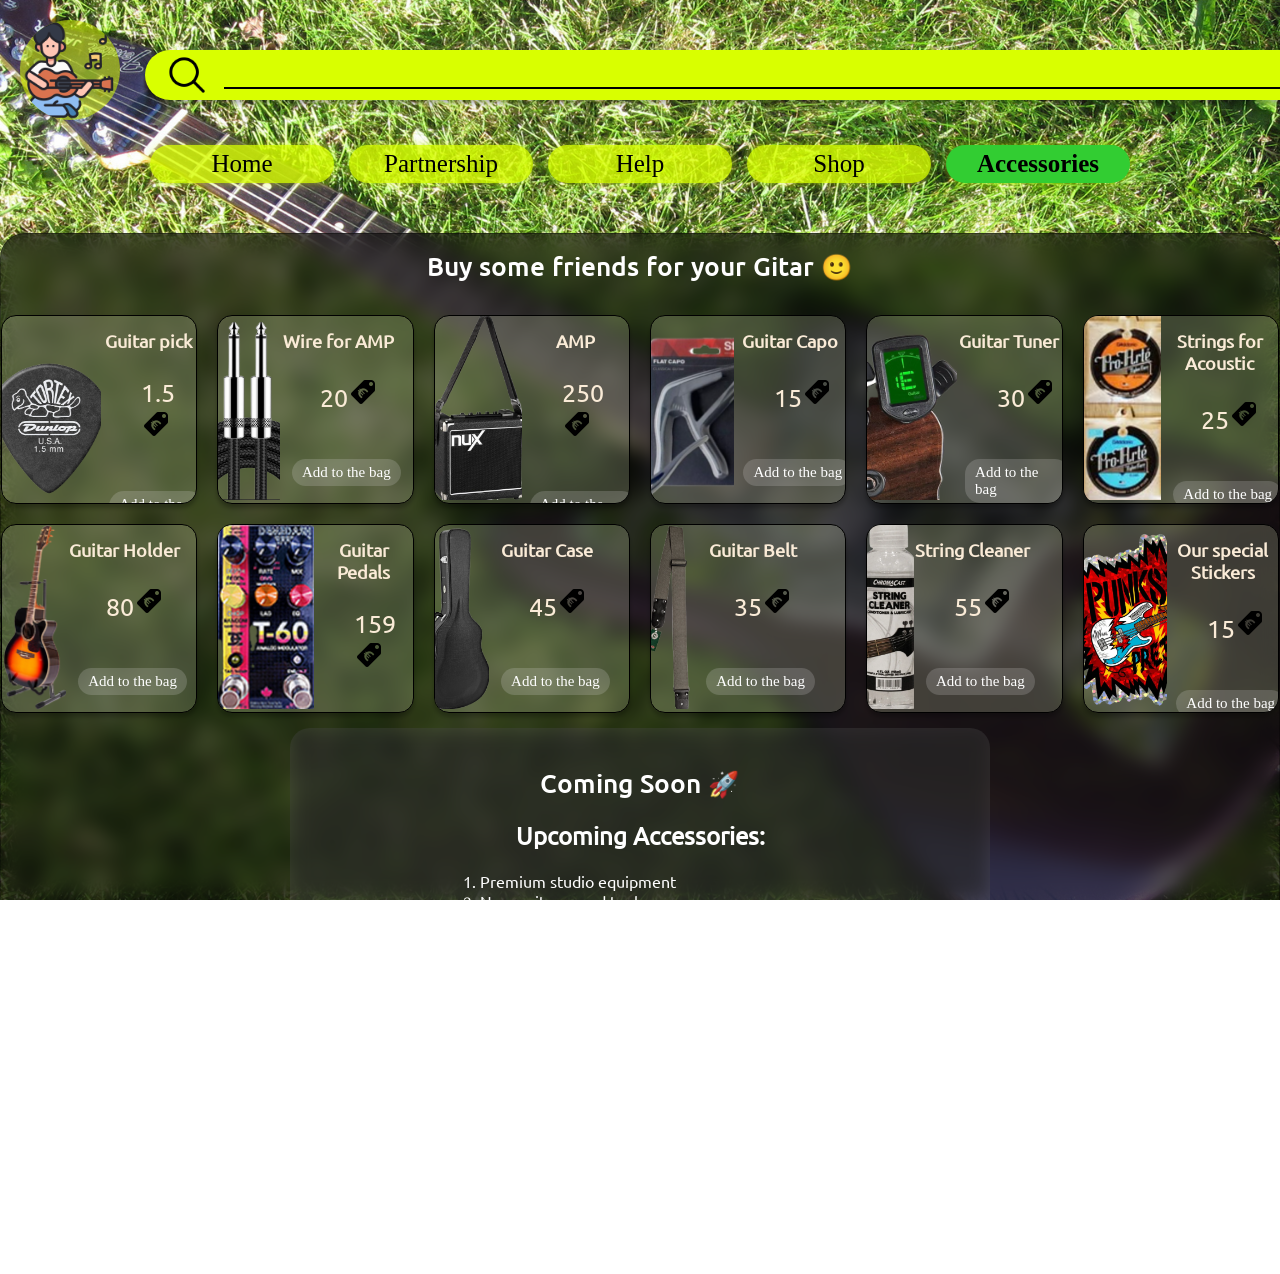
<file: accesiours.html>
<!DOCTYPE html>
<html lang="en">
<head>
    <meta charset="UTF-8">
    <meta name="viewport" content="width=device-width, initial-scale=1.0">
    <meta name="description" content="Best Guitar Website">
    <meta name="theme-color" content="#000000">
    <meta name="keywords" content="guitar accessories, guitar strings, capo, picks, amp, guitar equipment">
    <link rel="stylesheet" href="src/styles/style.css">
     <link rel="stylesheet" href="src/styles/accessiours.css">


    <title>YourBestGuitar</title>

    <link rel="icon" href="src/icons/favicon.png" type="image/png">
</head>

<body>
    <header class="UpSideBar">
         <div>
            <img src="src/img/MainIcon.png" class="logo" alt="logo1">
            <div class="SearchBar">
               <img src="src/icons/search.png" class="iconn" alt="search icon">

                <div class="line"></div>
                
                <div class="icons">
                    <img src="src/icons/sorting-options.png" alt="sort icon">
                    <img src="src/icons/shopping-basket-2.png" alt="basket icon">
                    <img src="src/icons/like.png" alt="like icon">
                    <img src="src/icons/test-account.png" alt="accont icon">
                    </div>
                </div>
            </div>
    </header>
    <section>
        <div class="navigation">
        <nav class="menu">
            <a href="index.html">Home</a>
            <a href="partnership.html">Partnership</a>
            <a href="help.html">Help</a>
            <a href="shop.html">Shop</a>
            <a href="accesiours.html" class="active">Accessories</a>
        </nav>
        </div>
    </section>
     
    <main class="main-block">
        <h1>Buy some friends for your Gitar 🙂</h1>
        <div class="setup">
            <div class="accesiourss">
                <img src="src/img/accss1.png" alt="Guitar pick">
                <div class="Text">
                    <h2>Guitar pick</h2>
                    <p>1.5<img src="src/icons/price-tag-euro.png" alt="price tag"></p>

                    <div class="bagy"><a href="">Add to the bag</a></div>
                    
                </div>
            </div>
            <div class="accesiourss">
                <img src="src/img/accss2.png" alt="Wire for AMP">
                <div class="Text">
                    <h2>Wire for AMP</h2>
                    <p>20<img src="src/icons/price-tag-euro.png" alt="price tag"></p>

                    <div class="bagy"><a href="">Add to the bag</a></div>
                </div>
            </div>
            <div class="accesiourss">
                <img src="src/img/accss3.png" alt="Electric Guitar">
                    <div class="Text">
                    <h2>AMP</h2>
                    <p>250<img src="src/icons/price-tag-euro.png" alt="price tag"></p>

                    <div class="bagy"><a href="">Add to the bag</a></div>
                </div>
            </div>
            <div class="accesiourss">
                <img src="src/img/accss4.png" alt="Capo">
                <div class="Text">
                    <h2>Guitar Capo</h2>
                    <p>15<img src="src/icons/price-tag-euro.png" alt="price tag"></p>

                    <div class="bagy"><a href="">Add to the bag</a></div>
                </div>
            </div>
            <div class="accesiourss">
                <img src="src/img/accss5.png" alt="tuner">
                <div class="Text">
                    <h2>Guitar Tuner</h2>
                    <p>30<img src="src/icons/price-tag-euro.png" alt="price tag"></p>

                    <div class="bagy"><a href="">Add to the bag</a></div>
                </div>
            </div>
            <div class="accesiourss">
                <img src="src/img/accss6.png" alt="Strings">
                <div class="Text">
                    <h2>Strings for Acoustic</h2>
                    <p>25<img src="src/icons/price-tag-euro.png" alt="price tag"></p>

                    <div class="bagy"><a href="">Add to the bag</a></div>
                </div>
            </div>
           <div class="accesiourss">
                <img src="src/img/accss7.png" alt="Guitar Holder">
                <div class="Text">
                    <h2>Guitar Holder</h2>
                    <p>80<img src="src/icons/price-tag-euro.png" alt="price tag"></p>

                    <div class="bagy"><a href="">Add to the bag</a></div>
                </div>
            </div>
            <div class="accesiourss">
                <img src="src/img/accss8.png" alt="Guitar Pedals">
                <div class="Text">
                    <h2>Guitar Pedals</h2>
                    <p>159<img src="src/icons/price-tag-euro.png" alt="price tag"></p>

                    <div class="bagy"><a href="">Add to the bag</a></div>
                </div>
            </div>
            <div class="accesiourss">
                <img src="src/img/accss9.png" alt="Guitar Case">
                <div class="Text">
                    <h2>Guitar Case</h2>
                    <p>45<img src="src/icons/price-tag-euro.png" alt="price tag"></p>

                    <div class="bagy"><a href="">Add to the bag</a></div>
                </div>
            </div>
            <div class="accesiourss">
                <img src="src/img/accss10.png" alt="Guitar Belt">
                <div class="Text">
                    <h2>Guitar Belt</h2>
                    <p>35<img src="src/icons/price-tag-euro.png" alt="price tag"></p>

                    <div class="bagy"><a href="">Add to the bag</a></div>
                </div>
            </div>
            <div class="accesiourss">
                <img src="src/img/accss11.png" alt="String Cleaner">
                <div class="Text">
                    <h2>String Cleaner</h2>
                    <p>55<img src="src/icons/price-tag-euro.png" alt="price tag"></p>

                    <div class="bagy"><a href="">Add to the bag</a></div>
                </div>
            </div>
            <div class="accesiourss">
                <img src="src/img/accss12.png" alt="Sticker">
                <div class="Text">
                    <h2>Our special Stickers</h2>
                    <p>15<img src="src/icons/price-tag-euro.png" alt="price tag"></p>

                    <div class="bagy"><a href="">Add to the bag</a></div>
                </div>
            </div>
        </div>
<aside class="coming">

    <h1>Coming Soon 🚀</h1>

    <h2>Upcoming Accessories:</h2>
    <ol>
        <li>Premium studio equipment</li>
        <li>New guitar sound tools</li>
        <li>Advanced recording gear</li>
        <li>Exclusive musician accessories</li>
    </ol>

    <div class="table-wrapper">

        <table class="accessories-table">

            <tr>
                <th>Accessory</th>
                <th>Price</th>
                <th>Description</th>
            </tr>

            <tr>
                <td>🎧 Studio Headphones</td>
                <td>€89</td>
                <td>High-quality sound for recording and mixing.</td>
            </tr>

            <tr>
                <td>🎚️ Audio Interface</td>
                <td>€120</td>
                <td>Connect your guitar to your computer easily.</td>
            </tr>

            <tr>
                <td>🎤 Condenser Mic</td>
                <td>€95</td>
                <td>Clear sound for vocals and instruments.</td>
            </tr>

            <tr>
                <td>🎛️ Effects Processor</td>
                <td>€150</td>
                <td>Create unique sound effects.</td>
            </tr>

        </table>

    </div>

</aside>
    </main>
     <footer class="footer">
        <p>© 2026 YourBestGuitar</p>
        <nav class="footer-nav">
        <a href="index.html">Home</a>
        <a href="partnership.html">Partnership</a>
        <a href="help.html">Help</a>
        <a href="shop.html">Shop</a>
        <a href="accesiours.html">Accessories</a>
    </nav>
    </footer>
</body>
</html>
</file>
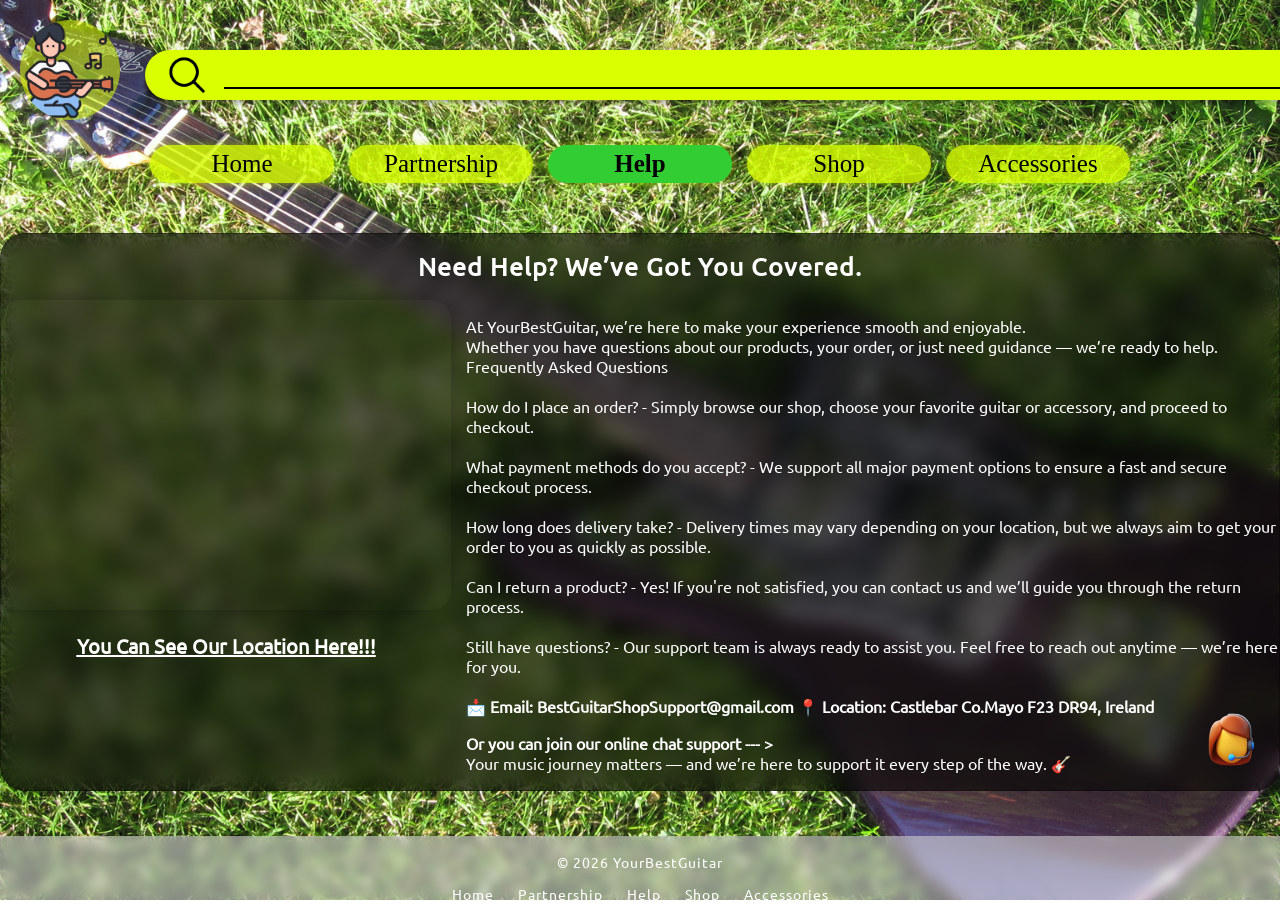
<file: help.html>
<!DOCTYPE html>
<html lang="en">
<head>
    <meta charset="UTF-8">
    <meta name="viewport" content="width=device-width, initial-scale=1.0">
    <meta name="description" content="Best Guitar Website">
    <meta name="theme-color" content="#000000">
    <meta name="keywords" content="guitar help, customer support, guitar shop contact, delivery info, returns">
    <link rel="stylesheet" href="src/styles/style.css">
    <link rel="stylesheet" href="src/styles/help.css">

    <title>YourBestGuitar</title>

    <link rel="icon" href="src/icons/favicon.png" type="image/png">
</head>

<body>
    <header class="UpSideBar">
         <div>
            <img src="src/img/MainIcon.png" class="logo" alt="logo1">
            <div class="SearchBar">
               <img src="src/icons/search.png" class="iconn" alt="search icon">

                <div class="line"></div>
                
                <div class="icons">
                    <img src="src/icons/sorting-options.png" alt="sort icon">
                    <img src="src/icons/shopping-basket-2.png" alt="basket icon">
                    <img src="src/icons/like.png" alt="like icon">
                    <img src="src/icons/test-account.png" alt="accont icon">
                    </div>
                </div>
            </div>
    </header>
    <section>
        <div class="navigation">
        <nav class="menu">
            <a href="index.html">Home</a>
            <a href="partnership.html">Partnership</a>
            <a href="help.html" class="active">Help</a>
            <a href="shop.html">Shop</a>
            <a href="accesiours.html">Accessories</a>
        </nav>
        </div>
    </section>
     
    <main class="main-block">
        <h1>Need Help? We’ve Got You Covered.</h1>
        
    <div class="row">
        <div class="Location">
            <iframe src="https://www.google.com/maps/embed?pb=!1m18!1m12!1m3!1d2353.230895972894!2d-9.28433358767136!3d53.85654203631206!2m3!1f0!2f0!3f0!3m2!1i1024!2i768!4f13.1!3m3!1m2!1s0x4859513af17c3f23%3A0x56beee61a0d7274f!2sIt%20Music!5e0!3m2!1sru!2sie!4v1775832581130!5m2!1sru!2sie" 
            width="450" 
            height="310" 
            style="border:0;" 
            allowfullscreen="" 
            loading="lazy" 
            referrerpolicy="no-referrer-when-downgrade">
            </iframe>
            <p><b><a href="https://maps.app.goo.gl/JmJ1K6arhfgg7pLi9">You can see our location here!!!</a></b></p>
        </div>
        <div class="text">
        <article>
            <p>At YourBestGuitar, we’re here to make your experience smooth and enjoyable.<br>
Whether you have questions about our products, your order, or just need guidance — we’re ready to help.<br>

Frequently Asked Questions<br>
<br>
How do I place an order? - Simply browse our shop, choose your favorite guitar or accessory, and proceed to checkout.
<br><br>
What payment methods do you accept? - We support all major payment options to ensure a fast and secure checkout process.
<br><br>
How long does delivery take? - Delivery times may vary depending on your location, but we always aim to get your order to you as quickly as possible.
<br><br>
Can I return a product? - Yes! If you're not satisfied, you can contact us and we’ll guide you through the return process.
<br><br>
Still have questions? - Our support team is always ready to assist you.
Feel free to reach out anytime — we’re here for you.
<br><br>
<strong><b>📩 Email: BestGuitarShopSupport@gmail.com

📍 Location: Castlebar Co.Mayo F23 DR94, Ireland</b></strong>
<br>
<p><strong><b> Or you can join our online chat support --- ></b></strong> 

<br>Your music journey matters — and we’re here to support it every step of the way. 🎸</p>
</article>

        </div>
        <div class="chat-container">
            <input type="checkbox" id="chat-toggle">
     <label for="chat-toggle">
        <img src="src/icons/supprot.png" alt="Support chat" class="chat-icon">
    </label>
    <div class="chat-form">
        <form action="http://foo.com" method="get">
            <label>Name: <span>*</span></label>
            <input type="text" name="name" required>

            <label>Email: <span>*</span></label>
            <input type="email" name="email" required>

            <label>Message: <span>*</span></label>
            <textarea name="message" rows="3" required></textarea>

            <button type="submit">Send</button>

        </form>
    </div>
</div>
    </div>
    </main>
     <footer class="footer">
        <p>© 2026 YourBestGuitar</p>
        <nav class="footer-nav">
        <a href="index.html">Home</a>
        <a href="partnership.html">Partnership</a>
        <a href="help.html">Help</a>
        <a href="shop.html">Shop</a>
        <a href="accesiours.html">Accessories</a>
    </nav>
    </footer>
</body>
</html>
</file>
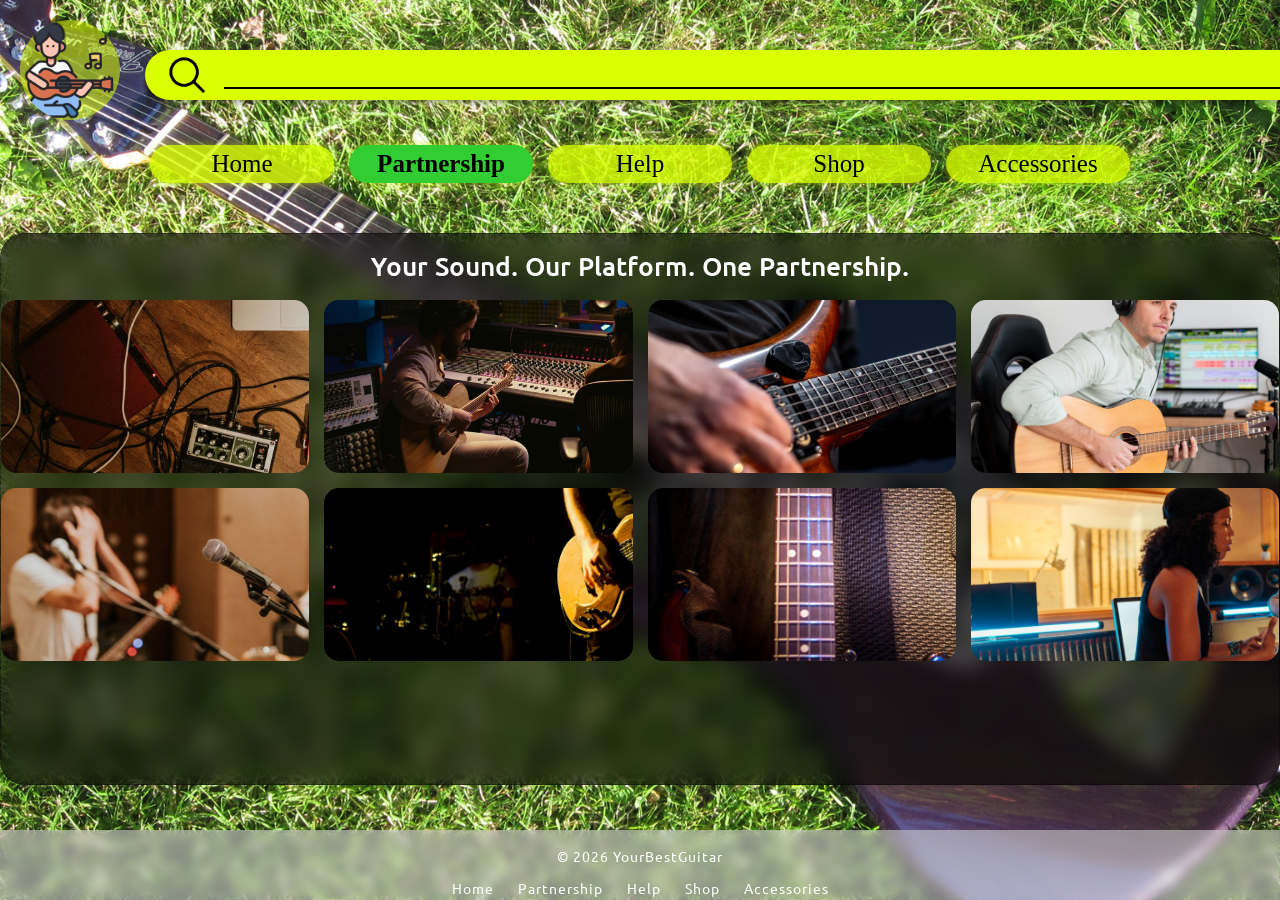
<file: partnership.html>
<!DOCTYPE html>
<html lang="en">
<head>
    <meta charset="UTF-8">
    <meta name="viewport" content="width=device-width, initial-scale=1.0">
    <meta name="description" content="Best Guitar Website">
    <meta name="theme-color" content="#000000">
    <meta name="keywords" content="music partnership, guitar collaboration, studio partnership, musicians network">    <link rel="stylesheet" href="src/styles/style.css">
    <link rel="stylesheet" href="src/styles/partnership.css">


    <title>YourBestGuitar</title>

    <link rel="icon" href="src/icons/favicon.png" type="image/png">
</head>

<body>
    <header class="UpSideBar">
         <div>
            <img src="src/img/MainIcon.png" class="logo" alt="logo1">
            <div class="SearchBar">
               <img src="src/icons/search.png" class="iconn" alt="search icon">

                <div class="line"></div>
                
                <div class="icons">
                    <img src="src/icons/sorting-options.png" alt="sort icon">
                    <img src="src/icons/shopping-basket-2.png" alt="basket icon">
                    <img src="src/icons/like.png" alt="like icon">
                    <img src="src/icons/test-account.png" alt="accont icon">
                    </div>
                </div>
            </div>
    </header>
    <section>
        <div class="navigation">
        <nav class="menu">
            <a href="index.html">Home</a>
            <a href="partnership.html" class="active">Partnership</a>
            <a href="help.html">Help</a>
            <a href="shop.html">Shop</a>
            <a href="accesiours.html">Accessories</a>
        </nav>
        </div>
    </section>
     
    <main class="main-block">
        <h1>Your Sound. Our Platform. One Partnership.</h1>
            <div class="gallery">
                <div class="card">
                    <img src="src/img/Gallery1.jpg" alt="devices">
                    <div class="overlay">
                        <h2>🎛️ Sound Control</h2>
                        <p>Access professional gear and tools through our partnership program.
Take your sound to the next level with the right equipment and support.
Join us and grow with YourBestGuitar. BestGuitarShopSupport@gmail.com</p>
                    </div>
                </div>
                <div class="card">
                    <img src="src/img/Gallery2.jpg" alt="studio">
                    <div class="overlay">
                        <h2>🎚️ Studio Session</h2>
                        <p>Get the opportunity to record in a professional studio environment.
Our partnership opens the door to collaboration and high-quality production.
Start your journey with us today. BestGuitarShopSupport@gmail.com</p>
                    </div>
                </div>
                <div class="card">
                    <img src="src/img/Gallery3.jpg" alt="guitar">
                    <div class="overlay">
                        <h2>🎸 Deep Bass Lines</h2>
                        <p>Enhance your sound with premium instruments available through our partners.
We help musicians find the perfect gear and opportunities to grow.
Become part of our community. BestGuitarShopSupport@gmail.com</p>
                    </div>
                </div>
                <div class="card">
                    <img src="src/img/Gallery4.jpg" alt="guitar course">
                    <div class="overlay">
                        <h2>🎧 Home Recording</h2>
                        <p>Build your own creative space with guidance from our partnership network.
We provide access to tools and knowledge for your music journey.
Join and start creating today. BestGuitarShopSupport@gmail.com</p>
                    </div>
                </div>
                <div class="card">
                    <img src="src/img/Gallery5.jpg" alt="studio">
                    <div class="overlay">
                        <h2>🎤 Live Practice</h2>
                        <p>Turn your practice into real performance opportunities.
Our partners help musicians connect, improve, and go further.
Be part of something bigger. BestGuitarShopSupport@gmail.com</p>
                    </div>
                </div>
                <div class="card">
                    <img src="src/img/Gallery6.jpg" alt="concert">
                    <div class="overlay">
                        <h2>⚡ Stage Energy</h2>
                        <p>Feel the real stage experience through our growing network.
We connect musicians with opportunities to perform and shine.
Join the movement and stand out. BestGuitarShopSupport@gmail.com</p>
                    </div>
                </div>
                <div class="card">
                    <img src="src/img/Gallery7.jpg" alt="guitar with micro">
                    <div class="overlay">
                        <h2>🎙️ Recording Setup</h2>
                        <p>Achieve professional sound with support from our partners.
We provide access to modern recording solutions and guidance.
Take the next step with us. BestGuitarShopSupport@gmail.com</p>
                    </div>
                </div>
                <div class="card">
                    <img src="src/img/Gallery8.jpg" alt="communication">
                    <div class="overlay">
                        <h2>🤝 Creative Partnership</h2>
                        <p>Connect with musicians, producers, and creators through our network.
Build real opportunities and grow together with YourBestGuitar. 🚀
BestGuitarShopSupport@gmail.com</p>
                    </div>
                </div>
            </div>
    </main>
     <footer class="footer">
        <p>© 2026 YourBestGuitar</p>
        <nav class="footer-nav">
        <a href="index.html">Home</a>
        <a href="partnership.html">Partnership</a>
        <a href="help.html">Help</a>
        <a href="shop.html">Shop</a>
        <a href="accesiours.html">Accessories</a>
    </nav>
    </footer>
</body>
</html>
</file>
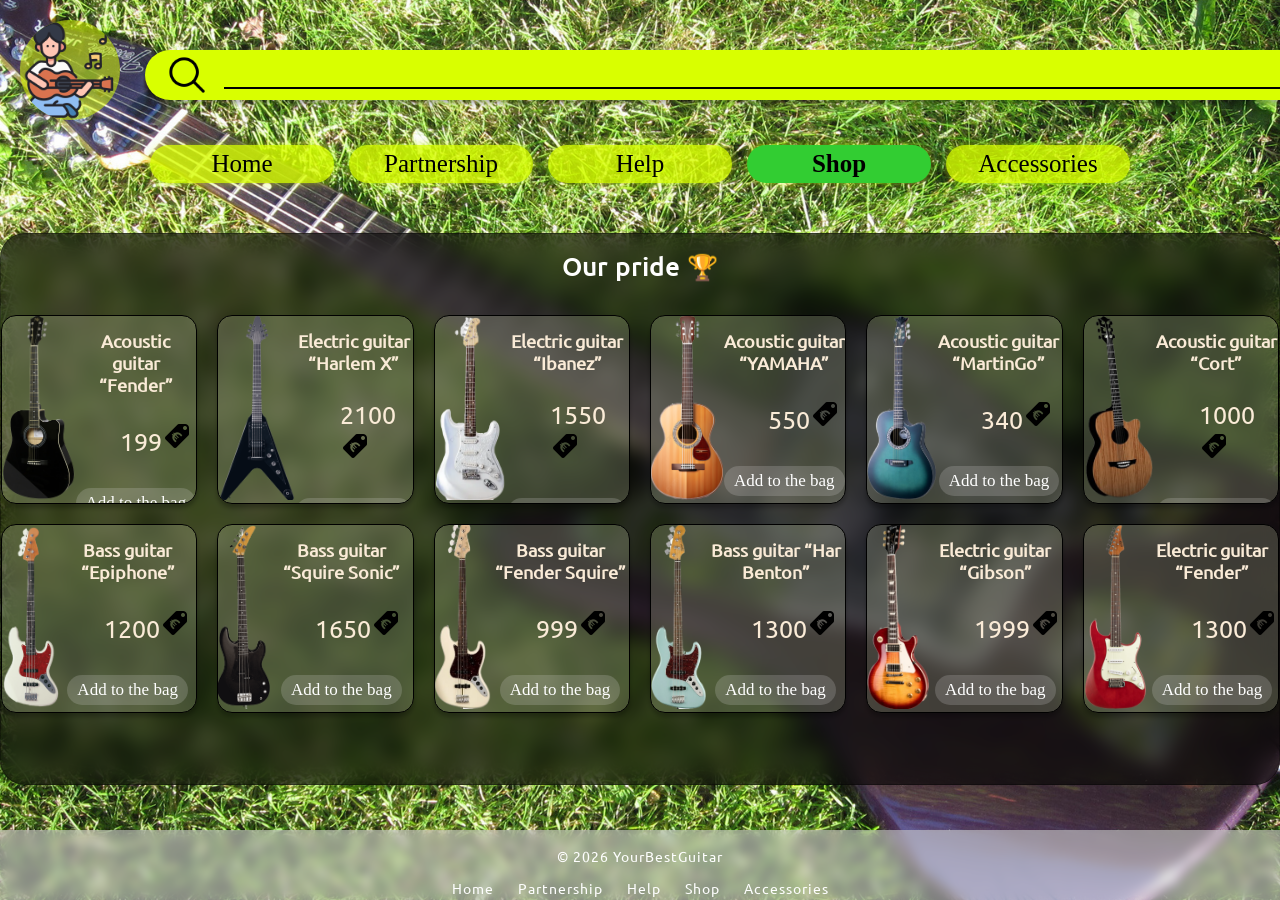
<file: shop.html>
<!DOCTYPE html>
<html lang="en">
<head>
    <meta charset="UTF-8">
    <meta name="viewport" content="width=device-width, initial-scale=1.0">
    <meta name="description" content="Best Guitar Website">
    <meta name="theme-color" content="#000000">
    <meta name="keywords" content="buy guitar, electric guitar, acoustic guitar, bass guitar, guitar prices">    <link rel="stylesheet" href="src/styles/style.css">
    <link rel="stylesheet" href="src/styles/shop.css">

    <title>YourBestGuitar</title>

    <link rel="icon" href="src/icons/favicon.png" type="image/png">
</head>

<body>
    <header class="UpSideBar">
         <div>
            <img src="src/img/MainIcon.png" class="logo" alt="logo1">
            <div class="SearchBar">
               <img src="src/icons/search.png" class="iconn" alt="search icon">

                <div class="line"></div>
                
                <div class="icons">
                    <img src="src/icons/sorting-options.png" alt="sort icon">
                    <img src="src/icons/shopping-basket-2.png" alt="basket icon">
                    <img src="src/icons/like.png" alt="like icon">
                    <img src="src/icons/test-account.png" alt="accont icon">
                    </div>
                </div>
            </div>
    </header>
    <section>
        <div class="navigation">
        <nav class="menu">
            <a href="index.html">Home</a>
            <a href="partnership.html">Partnership</a>
            <a href="help.html">Help</a>
            <a href="shop.html" class="active">Shop</a>
            <a href="accesiours.html">Accessories</a>
        </nav>
        </div>
    </section>
     
    <main class="main-block">
        <h1>Our pride 🏆</h1>
        <div class="setup">
            <div class="guitars">
                <img src="src/img/new1.png" alt="Acoustic Guitar">
                <div class="Text">
                    <h2>Acoustic guitar “Fender”</h2>
                    <p>199<img src="src/icons/price-tag-euro.png"></p>

                    <div class="bagy"><a href="">Add to the bag</a></div>
                </div>
            </div>
            <div class="guitars">
                <img src="src/img/new2.png" alt="Electric Guitar">
                <div class="Text">
                    <h2>Electric guitar “Harlem X”</h2>
                    <p>2100<img src="src/icons/price-tag-euro.png"></p>

                    <div class="bagy"><a href="">Add to the bag</a></div>
                </div>
            </div>
            <div class="guitars">
                <img src="src/img/new3.png" alt="Electric Guitar">
                    <div class="Text">
                    <h2>Electric guitar “Ibanez”</h2>
                    <p>1550<img src="src/icons/price-tag-euro.png"></p>

                    <div class="bagy"><a href="">Add to the bag</a></div>
                </div>
            </div>
            <div class="guitars">
                <img src="src/img/new4.png" alt="Acoustic Guitar">
                <div class="Text">
                    <h2>Acoustic guitar “YAMAHA”</h2>
                    <p>550<img src="src/icons/price-tag-euro.png"></p>

                    <div class="bagy"><a href="">Add to the bag</a></div>
                </div>
            </div>
            <div class="guitars">
                <img src="src/img/new5.png" alt="Acoustic Guitar">
                <div class="Text">
                    <h2>Acoustic guitar “MartinGo”</h2>
                    <p>340<img src="src/icons/price-tag-euro.png"></p>

                    <div class="bagy"><a href="">Add to the bag</a></div>
                </div>
            </div>
            <div class="guitars">
                <img src="src/img/new6.png" alt="Acoustic Guitar">
                <div class="Text">
                    <h2>Acoustic guitar “Cort”</h2>
                    <p>1000<img src="src/icons/price-tag-euro.png"></p>

                    <div class="bagy"><a href="">Add to the bag</a></div>
                </div>
            </div>
            <div class="guitars">
                <img src="src/img/new7.png" alt="Bass Guitar">
                <div class="Text">
                    <h2>Bass guitar “Epiphone”</h2>
                    <p>1200<img src="src/icons/price-tag-euro.png"></p>

                    <div class="bagy"><a href="">Add to the bag</a></div>
                </div>
            </div>
            <div class="guitars">
                <img src="src/img/new8.png" alt="Bass Guitar">
                <div class="Text">
                    <h2>Bass guitar “Squire Sonic”</h2>
                    <p>1650<img src="src/icons/price-tag-euro.png"></p>

                    <div class="bagy"><a href="">Add to the bag</a></div>
                </div>
            </div>
            <div class="guitars">
                <img src="src/img/new9.png" alt="Bass Guitar">
                <div class="Text">
                    <h2>Bass guitar “Fender Squire”</h2>
                    <p>999<img src="src/icons/price-tag-euro.png"></p>

                    <div class="bagy"><a href="">Add to the bag</a></div>
                </div>
            </div>
            <div class="guitars">
                <img src="src/img/new10.png" alt="Bass Guitar">
                <div class="Text">
                    <h2>Bass guitar “Har Benton”</h2>
                    <p>1300<img src="src/icons/price-tag-euro.png"></p>

                    <div class="bagy"><a href="">Add to the bag</a></div>
                </div>
            </div>
            <div class="guitars">
                <img src="src/img/new11.png" alt="Electric Guitar">
                <div class="Text">
                    <h2>Electric guitar “Gibson”</h2>
                    <p>1999<img src="src/icons/price-tag-euro.png"></p>

                    <div class="bagy"><a href="">Add to the bag</a></div>
                </div>
            </div>
            <div class="guitars">
                <img src="src/img/new12.png" alt="Electric Guitar">
                <div class="Text">
                    <h2>Electric guitar “Fender”</h2>
                    <p>1300<img src="src/icons/price-tag-euro.png"></p>

                    <div class="bagy"><a href="">Add to the bag</a></div>
                </div>
            </div>
        </div>
    </main>
     <footer class="footer">
        <p>© 2026 YourBestGuitar</p>
        <nav class="footer-nav">
        <a href="index.html">Home</a>
        <a href="partnership.html">Partnership</a>
        <a href="help.html">Help</a>
        <a href="shop.html">Shop</a>
        <a href="accesiours.html">Accessories</a>
    </nav>
    </footer>
</body>
</html>
</file>
<file: src/styles/style.css>
* {
    box-sizing: border-box;
}

@font-face {
    font-family: "Ubuntu";
    src: url(../fonts/Ubuntu-Regular.ttf);
}
body{
    font-family: "Ubuntu", serif;
}
body,html{
    overflow-x: hidden;
    margin: 0;
    height: 100vh;

    background-image: url("../img/BackGroundImg.jpg");
    background-size: cover;
    background-position: center;
    background-repeat: no-repeat;
}

main {
    flex: 1;
}
body {
    display: flex;
    flex-direction: column;
}

.logo {
    position: absolute;
    top: 20px;
    left: 20px;

    width: 100px;
    height: auto;
    z-index: 10;
    background-color: #FFEC41;
    border-radius: 50%;
    background: rgba(217, 255, 0, 0.53);
}

.SearchBar{
    display: flex;
    align-items: center;

    width: 1480px;
    height: 50px;
    padding: 0 20px;

    margin-left: 145px;
    margin-top: 50px;

    background-color: #D9FF00;
    border-radius: 25px;
    box-shadow: 0 4px 4px rgba(0,0,0,0.25);
    
}

.iconn {
    width: 44px;
    margin-right: 15px;
}
.line
{
    border: 1px solid #000;
    width: 1200px;
    height: 0px;
    margin-top: 25px;
}
.icons {
    display: flex;
    gap:10px;
}
.icons img{
    width:44px;
}
.navigation {
    display: flex;
    justify-content: center;
    margin-top: 40px;
  
}
.menu{
    display: flex;
    justify-content: space-evenly;
    width: 1000px;
    padding: 5px 10px;
    gap: 15px;;
    border-radius: 20px;
}
.menu a{
    font-family:'Times New Roman', Times, serif;
    text-decoration: none;
    border-radius: 55px;
    background: rgba(217, 255, 0, 0.8);
    box-shadow: 0 0 10px rgba(217, 255, 0, 0.5);    padding: 5px 10px;
    font-size: 25px;
    flex: 1;
    text-align: center;
    text-decoration: none;
    color: black;

    transition: 0.3s; 
}

.menu a:hover {
    transform: scale(1.1); 
}
.menu a.active {
    background-color: limegreen;
    color: black;
    font-weight: bold;
}

.main-block{
    display: flex;
    align-items: flex-start;
    flex-direction: column;

    border-radius: 25px;

    margin: 45px auto ;

    max-width: 1480px;
    width: 100%;

    border: 1px solid rgba(0, 0, 0, 0.3);
    background: rgba(0, 0, 0, 0.6);
    backdrop-filter: blur(10px);
}

.main-block h1{
    width: 100%;
    text-align: center;
    font-size: 25px;
    letter-spacing: 1px;
    color: rgb(255, 255, 255);

}

 .footer {
    width: 100%;
    padding: 3px 0;
    text-align: center;

    background: rgba(206, 206, 206, 0.6);
    color: white;

    font-size: 14px;
    letter-spacing: 1px;

    backdrop-filter: blur(5px);
} 
.footer-nav {
    margin-top: 10px;
}

.footer-nav a {
    margin: 0 10px;
    text-decoration: none;
    color: white;
    font-size: 14px;
    transition: 0.3s;
}

.footer-nav a:hover {
    color: lime;
}
@media (max-width: 768px) {

    /* главный блок */
    .main-block {
        width: 100%;
        max-width: 100%;
        margin: 20px auto;
        padding: 10px;
        height: auto;
    }

    /* верхняя панель */
    .SearchBar {
        width: 100%;
        margin-left: 0;
    }

    /* меню */
    .menu {
        flex-direction: column;
        width: 90%;
        gap: 10px;
    }

    /* логотип */
    .logo {
        width: 70px;
    }
}
@media (max-width: 768px) {
    .gallery {
        grid-template-columns: repeat(1, 1fr);
    }

    .setup {
        grid-template-columns: repeat(2, 1fr);
    }

    h1 {
        font-size: 24px;
        text-align: center;
    }

    .row {
        flex-direction: column;   /* ВАЖНО */
        align-items: center;
    }

    .text, .text2 {
        width: 100%;
        text-align: center;
    }

    .videoo {
        width: 100%;
    }

    iframe {
        width: 100%;
        height: 250px;
    }

    h1 {
        font-size: 22px;
        text-align: center;
    }
}
</file>
<file: src/styles/accessiours.css>
.setup
{
    display: grid;
    grid-template-columns: repeat(6,1fr);
    justify-content: stretch;

    gap: 20px;
    max-width: 1400px;
    width: 100%;
    margin: 15px auto;
}

.accesiourss
{
    display: flex;
    justify-content: flex-start;
    align-items: flex-start;

    overflow: hidden;

    border-radius: 15px;
    height: 189px;

    box-shadow: 0 4px 4px 0 rgba(0, 0, 0, 0.25);
    background: rgba(236, 243, 197, 0.2);
    border: 1px solid black;
}

.accesiourss img {
    width: auto;
    height: 185px;
    object-fit: contain;
}

.Text h2{
    text-align: center;
    color: antiquewhite;
    font-size: 18px;
    margin-bottom: 10px;
}

.Text p {
    font-size: 25px;
    margin-left: 40px;
    color: antiquewhite;
}

.Text img{
    width: 30px;
    height: 30px;
}
.bagy
{
    width: 100%;
    display: flex;
    justify-content: center;
    margin-top: 45px;
    margin-left: 8px;

}

.bagy a{
    text-decoration: none;
    font-family: 'Times New Roman', Times, serif;
    font-size: 15px;
    padding: 5px 10px;   
    color: white;

    background-color: wheat;
    border-radius: 15px;
    background: rgba(217, 217, 217, 0.2);
    transition: 0.3s; 

}
.bagy a:hover {
    transform: scale(1.1); 
} 


.coming {
    max-width: 700px;   
    width: 100%;
    margin: 0 auto;

    padding: 20px;

    border-radius: 20px;
    background: rgba(255,255,255,0.1);
    backdrop-filter: blur(10px);

    color: white;
    text-align: center;
}

.coming ol {
    text-align: left;
    margin: 15px auto;
    max-width: 400px;
}

.table-wrapper {
    width: 100%;
    overflow-x: auto; 
}

.accessories-table {
    width: 100%;
    min-width: 500px; 
    border-collapse: collapse;

    background: rgba(0,0,0,0.2);
    border-radius: 10px;
    overflow: hidden;
}

.accessories-table th {
    padding: 10px;
    background: rgba(255,255,255,0.2);
}

.accessories-table td {
    padding: 8px;
    font-size: 13px;
}

.accessories-table tr:hover {
    background: rgba(255,255,255,0.15);
}




    

@media (max-width: 768px) {

    .setup {
        grid-template-columns: repeat(2, 1fr);
        width: 100%;
    }

    .guitars, .accesiourss {
        height: auto;
        padding: 10px;
        flex-direction: column;
        align-items: center;
    }

    .guitars img, .accesiourss img {
        height: 120px;
    }

    .Text h2 {
        font-size: 14px;
    }

    .Text p {
        font-size: 16px;
        margin-left: 0;
        text-align: center;
    }
    .coming {
        max-width: 100%;
    }

    .accessories-table {
        font-size: 11px;
    }
}
</file>
<file: src/styles/help.css>
.row
{
    display: flex;
    justify-content: space-between;
    width: 100%;
    gap: 15px;
}

iframe{
    border-radius: 20px;
    box-shadow: 0 0 20px rgba(0,0,0,0.3);
}

.Location p,
.Location a
{
    font-size: 20px;
    color: rgb(255, 255, 255);
    text-align: center;
    text-transform: capitalize;
    text-decoration: underline;
}


.text p
{
    font-size: 16px;
    color:  rgb(255, 255, 255);
}

.chat-container {
    position: fixed;   
    right: 20px;       
    bottom: 20px;      

    z-index: 1000;
}
#chat-toggle {
    display: none;
}

.chat-icon {
    width: 55px;
    height: 55px;
    cursor: pointer;
}

.chat-form {
    position: absolute;
    bottom: 70px;
    right: 0;

    width: 260px;
    padding: 15px;

    background: rgba(255, 255, 255, 0.85);
    border-radius: 15px;

    display: none;
}

.chat-container:hover .chat-form {
    display: block;
}

.chat-form input,
.chat-form textarea {
    width: 100%;
    margin-bottom: 8px;
    padding: 6px;

    border-radius: 6px;
    border: none;
}
#chat-toggle:checked ~ .chat-form {
    display: block;
}

.chat-form button {
    width: 100%;
    padding: 6px;

    border: none;
    border-radius: 8px;
    background: white;
    cursor: pointer;
}

.chat-form span {
    color: red;
}
</file>
<file: src/styles/partnership.css>
.gallery {
    display: grid;
    grid-template-columns: repeat(4, 1fr);
    justify-content: stretch;
    gap: 15px;
    max-width: 1400px;
    width: 100%;
    margin: 0 auto;
}

.card {
    position: relative;
    overflow: hidden;
    border-radius: 15px;
    cursor: pointer;
    aspect-ratio: 16/9;
}

/* картинка */
.card img {
    width: 150%;
    height: 100%;
    object-fit: cover;
    display: block;
    transition: 0.3s;
}

/* overlay */
.overlay {
    position: absolute;
    top: 0;
    left: 0;
    width: 100%;
    height: 100%;

    background: rgba(255, 255, 255, 0.2);
    backdrop-filter: blur(6px);

    display: flex;
    flex-direction: column;
    justify-content: center;
    align-items: center;

    text-align: center;
    padding: 15px;

    opacity: 0;
    transition: 0.3s;
}

/* заголовок */
.overlay h2 {
    margin: 0;
    font-size: 22px;
    color: #D9FF00;
    text-shadow: 0 2px 8px rgba(0,0,0,0.6);}

/* текст */
.overlay p {
    font-size: 16px;
    color: #D9FF00;
    text-shadow: 0 2px 8px rgba(0,0,0,0.6);
    margin-top: 8px;
}

/* hover */
.card:hover .overlay {
    opacity: 1;
}

/* эффект увеличения */
.card:hover img {
    transform: scale(1.1);
}


@media (max-width: 768px) {

    .gallery {
        grid-template-columns: repeat(2, 1fr);
    }

    .overlay h2 {
        font-size: 16px;
    }

    .overlay p {
        font-size: 12px;
    }
}
</file>
<file: src/styles/shop.css>
.setup
{
    display: grid;
    grid-template-columns: repeat(6,1fr);
    justify-content: stretch;

    gap: 20px;
    max-width: 1400px;
    width: 100%;
    margin: 15px auto;
}

.guitars
{
    display: flex;
    justify-content: flex-start;
    align-items: flex-start;

    overflow: hidden;

    border-radius: 15px;
    height: 189px;

    box-shadow: 0 4px 4px 0 rgba(0, 0, 0, 0.25);
    background: rgba(236, 243, 197, 0.2);
    border: 1px solid black;
}

.guitars img {
    width: auto;
    height: 185px;
    object-fit: contain;
}

.Text h2{
    text-align: center;
    color: antiquewhite;
    font-size: 18px;
    margin-bottom: 10px;
}

.Text p {
    font-size: 25px;
    margin-left: 45px;
    color: antiquewhite;
}

.Text img{
    width: 30px;
    height: 30px;
}
.bagy
{
    width: 100%;
    display: flex;
    justify-content: center;
    margin-top: 30px;

}

.bagy a{
    text-decoration: none;
    font-family: 'Times New Roman', Times, serif;
    font-size: 17px;
    padding: 5px 10px;   
    color: white;

    background-color: wheat;
    border-radius: 15px;
    background: rgba(217, 217, 217, 0.2);
    transition: 0.3s; 

}
.bagy a:hover {
    transform: scale(1.1); 
} 

@media (max-width: 768px) {

    .setup {
        grid-template-columns: repeat(2, 1fr);
        width: 100%;
    }

    .guitars, .accesiourss {
        height: auto;
        padding: 10px;
        flex-direction: column;
        align-items: center;
    }

    .guitars img, .accesiourss img {
        height: 120px;
    }

    .Text h2 {
        font-size: 14px;
    }

    .Text p {
        font-size: 16px;
        margin-left: 0;
        text-align: center;
    }
}
</file>
